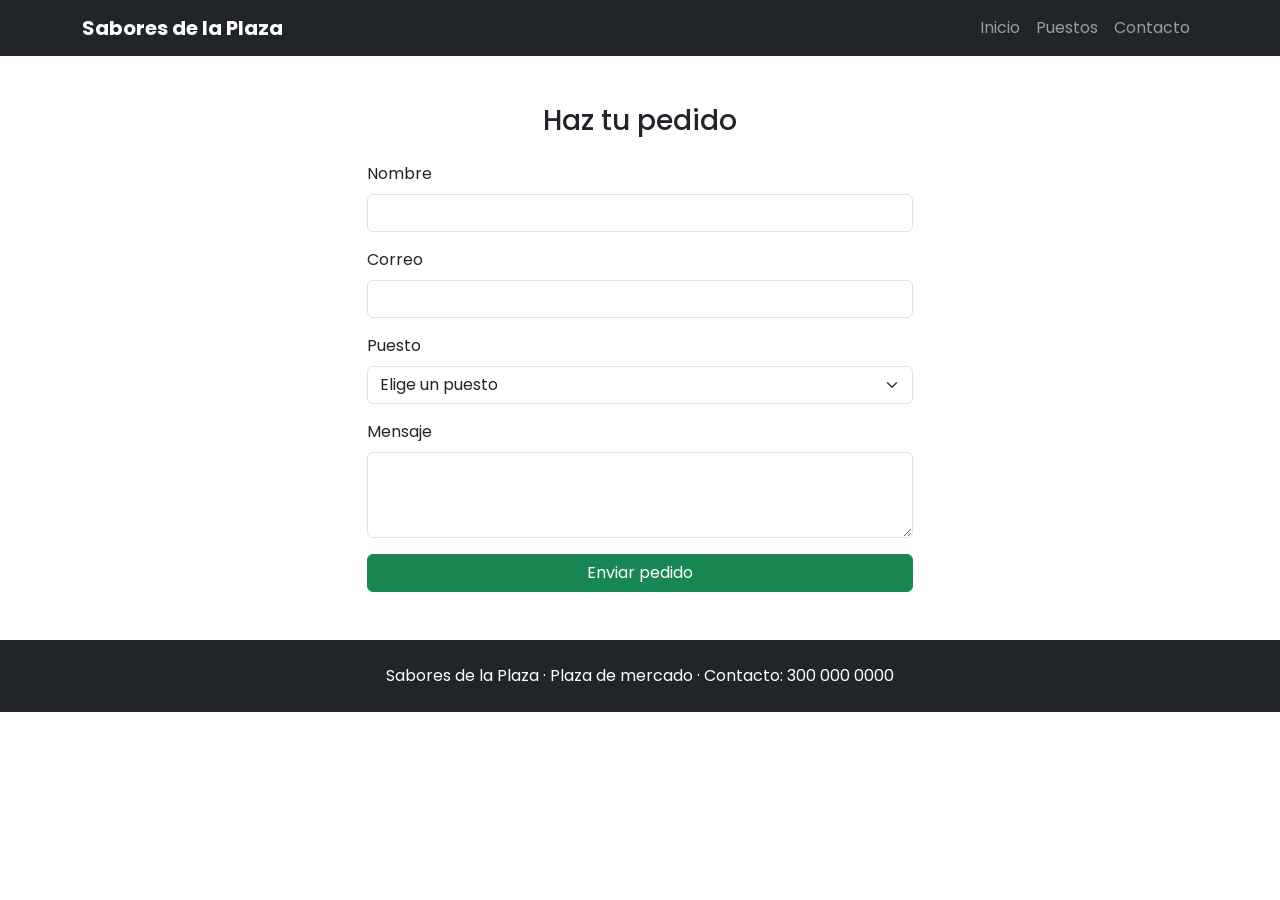
<file: plaza/contacto.html>
<!--
============================================================
Página CONTACTO Y PEDIDOS · Sabores de la Plaza
Ejercicios 01, 02, 06, 07 y 08
============================================================
Escribe tu HTML DEBAJO de este comentario.

Ejercicios 01 y 02 · Igual que en index.html
  - Bootstrap instalado y la MISMA barra de navegación.

Ejercicio 06 · El formulario
  - Campos: nombre (type="text"), teléfono o correo (type="tel" o
    type="email"), un <select> con al menos 3 puestos y un
    <textarea> para el mensaje.
  - Cada campo con su <label for="..."> igual a su id.
  - Clases de Bootstrap: form-control (form-select en el select).
  - Un <button type="submit"> con btn y un color (btn-primary…).
  - Centrado y sin ocupar todo el ancho en pantalla grande:
    la fila con justify-content-center y la columna menor a 12.

Ejercicio 07 · Más componentes de la documentación
  - Preguntas frecuentes (Components → Accordion), al menos 3.
  - Y uno de estos dos: un modal (Components → Modal) o unas
    pestañas (Components → Navs and tabs). Aquí o en otra página.

Ejercicio 08 · La letra
  - El mismo <link> de Google Fonts que en index.html.
============================================================
--><!DOCTYPE html>
<html lang="es">
<head>
  <meta charset="UTF-8">
  <meta name="viewport" content="width=device-width, initial-scale=1.0">
  <title>Contacto de la Plaza</title>
  <link rel="preconnect" href="https://fonts.googleapis.com">
  <link rel="preconnect" href="https://fonts.gstatic.com" crossorigin>
  <link href="https://fonts.googleapis.com/css2?family=Poppins:wght@400;600;700&display=swap" rel="stylesheet">
  <link href="https://cdn.jsdelivr.net/npm/bootstrap@5.3.8/dist/css/bootstrap.min.css" rel="stylesheet" integrity="sha384-sRIl4kxILFvY47J16cr9ZwB07vP4J8+LH7qKQnuqkuIAvNWLzeN8tE5YBujZqJLB" crossorigin="anonymous">
  <link href="styles.css" rel="stylesheet">
</head>
<body>
  <nav class="navbar navbar-expand-lg bg-dark" data-bs-theme="dark">
    <div class="container">
      <a class="navbar-brand fw-bold" href="index.html">Sabores de la Plaza</a>
      <button class="navbar-toggler" type="button" data-bs-toggle="collapse" data-bs-target="#menuPrincipal" aria-controls="menuPrincipal" aria-expanded="false" aria-label="Abrir menú">
        <span class="navbar-toggler-icon"></span>
      </button>
      <div class="collapse navbar-collapse" id="menuPrincipal">
        <ul class="navbar-nav ms-auto">
          <li class="nav-item"><a class="nav-link" href="index.html">Inicio</a></li>
          <li class="nav-item"><a class="nav-link" href="puestos.html">Puestos</a></li>
          <li class="nav-item"><a class="nav-link" href="contacto.html">Contacto</a></li>
        </ul>
      </div>
    </div>
  </nav>

  <main class="container py-5">
    <div class="row justify-content-center">
      <div class="col-12 col-md-8 col-lg-6">
        <h1 class="h3 mb-4 text-center">Haz tu pedido</h1>
        <form>
          <div class="mb-3">
            <label for="nombre" class="form-label">Nombre</label>
            <input type="text" class="form-control" id="nombre" required>
          </div>
          <div class="mb-3">
            <label for="correo" class="form-label">Correo</label>
            <input type="email" class="form-control" id="correo" required>
          </div>
          <div class="mb-3">
            <label for="puesto" class="form-label">Puesto</label>
            <select class="form-select" id="puesto" required>
              <option value="" selected disabled>Elige un puesto</option>
              <option value="frutas">Frutas</option>
              <option value="panaderia">Panadería</option>
              <option value="almuerzos">Almuerzos</option>
            </select>
          </div>
          <div class="mb-3">
            <label for="mensaje" class="form-label">Mensaje</label>
            <textarea class="form-control" id="mensaje" rows="3"></textarea>
          </div>
          <div class="d-grid">
            <button type="submit" class="btn btn-success">Enviar pedido</button>
          </div>
        </form>
      </div>
    </div>
  </main>

  <footer class="bg-dark text-white text-center py-4">
    <div class="container">
      <p class="mb-0">Sabores de la Plaza · Plaza de mercado · Contacto: 300 000 0000</p>
    </div>
  </footer>

  <script src="https://cdn.jsdelivr.net/npm/bootstrap@5.3.8/dist/js/bootstrap.bundle.min.js" integrity="sha384-FKyoEForCGlyvwx9Hj09JcYn3nv7wiPVlz7YYwJrWVcXK/BmnVDxM+D2scQbITxI" crossorigin="anonymous"></script>
</body>
</html>
</file>
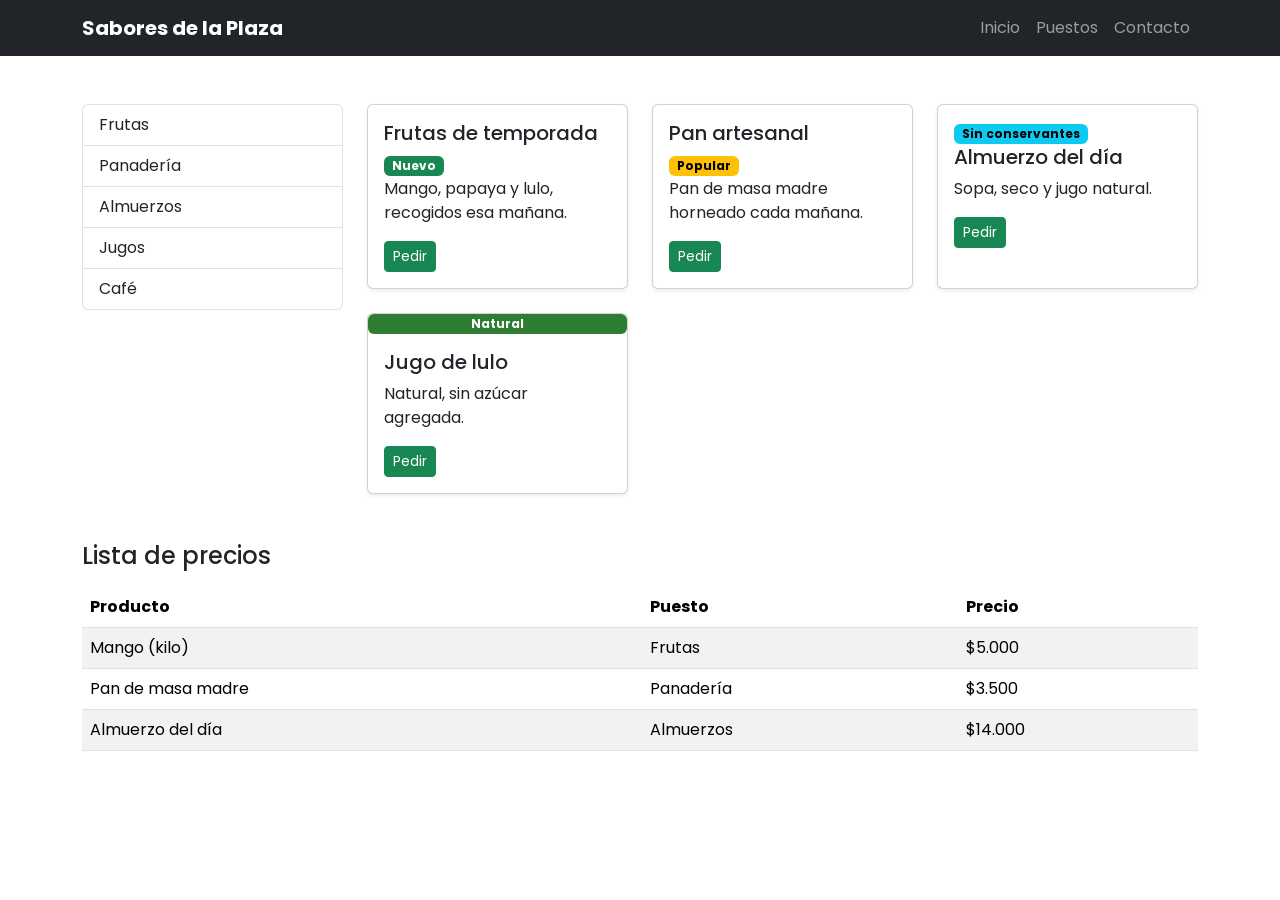
<file: plaza/puestos.html>
<!--
============================================================
Página NUESTROS PUESTOS · Sabores de la Plaza
Ejercicios 01, 02, 04, 05 y 08
============================================================
Escribe tu HTML DEBAJO de este comentario.

Ejercicios 01 y 02 · Igual que en index.html
  - Bootstrap instalado y la MISMA barra de navegación.

Ejercicio 04 · El catálogo
  - Una fila con dos columnas: un lateral angosto y un contenido
    ancho que sumen 12 en pantalla grande.
  - El lateral tiene las 5 categorías: Frutas, Panadería,
    Almuerzos, Jugos y Café (por ejemplo, con un list-group).
  - El contenido tiene al menos 4 tarjetas (card), cada una en su
    propia columna, con card-title, card-text y un botón.
  - Todas las tarjetas de una fila miden lo mismo (h-100).
  - Más tarjetas por fila en el computador; menos en el celular.

Ejercicio 05 · A cazar en la documentación
  - Al menos 3 distintivos de color (Components → Badge) dentro de
    las tarjetas: "Nuevo", "Popular", "Sin conservantes"…
  - Una tabla de precios (Content → Tables) con la clase table,
    un <thead> con al menos 2 columnas y al menos 3 productos.

Ejercicio 08 · La letra
  - El mismo <link> de Google Fonts que en index.html.
============================================================
-->
<!DOCTYPE html>
<html lang="es">
<head>
  <link rel="preconnect" href="https://fonts.googleapis.com">
  <link rel="preconnect" href="https://fonts.gstatic.com" crossorigin>
  <link href="https://fonts.googleapis.com/css2?family=Poppins:wght@400;600;700&display=swap" rel="stylesheet">
  <meta charset="UTF-8">
  <meta name="viewport" content="width=device-width, initial-scale=1.0">
  <title>Puestos de la Plaza</title>
  <link href="https://cdn.jsdelivr.net/npm/bootstrap@5.3.8/dist/css/bootstrap.min.css" rel="stylesheet" integrity="sha384-sRIl4kxILFvY47J16cr9ZwB07vP4J8+LH7qKQnuqkuIAvNWLzeN8tE5YBujZqJLB" crossorigin="anonymous">
  <link href="styles.css" rel="stylesheet">
</head>
<body>
  <nav class="navbar navbar-expand-lg bg-dark" data-bs-theme="dark">
  <div class="container">
    <a class="navbar-brand fw-bold" href="index.html">Sabores de la Plaza</a>
    <button class="navbar-toggler" type="button" data-bs-toggle="collapse" data-bs-target="#menuPrincipal" aria-controls="menuPrincipal" aria-expanded="false" aria-label="Abrir menú">
      <span class="navbar-toggler-icon"></span>
    </button>
    <div class="collapse navbar-collapse" id="menuPrincipal">
      <ul class="navbar-nav ms-auto">
        <li class="nav-item"><a class="nav-link" href="index.html">Inicio</a></li>
        <li class="nav-item"><a class="nav-link" href="puestos.html">Puestos</a></li>
        <li class="nav-item"><a class="nav-link" href="contacto.html">Contacto</a></li>
      </ul>
    </div>
  </div>
</nav>
  <main class="container py-5">
    <div class="row g-4">
      <aside class="col-12 col-lg-3">
        <div class="list-group">
          <a href="#" class="list-group-item list-group-item-action">Frutas</a>
          <a href="#" class="list-group-item list-group-item-action">Panadería</a>
          <a href="#" class="list-group-item list-group-item-action">Almuerzos</a>
          <a href="#" class="list-group-item list-group-item-action">Jugos</a>
          <a href="#" class="list-group-item list-group-item-action">Café</a>
        </div>
      </aside>

      <div class="col-12 col-lg-9">
        <div class="row row-cols-1 row-cols-md-2 row-cols-xl-3 g-4">
            <div class="col-12 col-md-6 col-xl-4">
            <div class="card h-100 shadow-sm">
              <div class="card-body">
                <h2 class="card-title h5">Frutas de temporada</h2>
                <span class="badge text-bg-success">Nuevo</span>
                <p class="card-text">Mango, papaya y lulo, recogidos esa mañana.</p>
                <a href="contacto.html" class="btn btn-success btn-sm">Pedir</a>
              </div>
            </div>
          </div>
          <div class="col-12 col-md-6 col-xl-4">
            <div class="card h-100 shadow-sm">
              <div class="card-body">
                <h2 class="card-title h5">Pan artesanal</h2>
                  <span class="badge text-bg-warning">Popular</span>
                <p class="card-text">Pan de masa madre horneado cada mañana.</p>
                <a href="contacto.html" class="btn btn-success btn-sm">Pedir</a>
              </div>
            </div>
          </div>
          <div class="col-12 col-md-6 col-xl-4">
            <div class="card h-100 shadow-sm">
              <div class="card-body">
                  <span class="badge text-bg-info">Sin conservantes</span>
                <h2 class="card-title h5">Almuerzo del día</h2>
                <p class="card-text">Sopa, seco y jugo natural.</p>
                <a href="contacto.html" class="btn btn-success btn-sm">Pedir</a>
              </div>
            </div>
          </div>
          <div class="col-12 col-md-6 col-xl-4">
            <div class="card h-100 shadow-sm">
                <span class="badge text-bg-primary">Natural</span>
              <div class="card-body">
                <h2 class="card-title h5">Jugo de lulo</h2>
                <p class="card-text">Natural, sin azúcar agregada.</p>
                <a href="contacto.html" class="btn btn-success btn-sm">Pedir</a>
              </div>
            </div>
          </div>
        </div>
      </div>
    </div>
    <section class="mt-5">
  <h2 class="h4 mb-3">Lista de precios</h2>
  <div class="table-responsive">
    <table class="table table-striped">
      <thead>
        <tr>
          <th scope="col">Producto</th>
          <th scope="col">Puesto</th>
          <th scope="col">Precio</th>
        </tr>
      </thead>
      <tbody>
        <tr>
          <td>Mango (kilo)</td>
          <td>Frutas</td>
          <td>$5.000</td>
        </tr>
        <tr>
          <td>Pan de masa madre</td>
          <td>Panadería</td>
          <td>$3.500</td>
        </tr>
        <tr>
          <td>Almuerzo del día</td>
          <td>Almuerzos</td>
          <td>$14.000</td>
        </tr>
      </tbody>
    </table>
  </div>
</section>
  </main>
  <script src="https://cdn.jsdelivr.net/npm/bootstrap@5.3.8/dist/js/bootstrap.bundle.min.js" integrity="sha384-FKyoEForCGlyvwx9Hj09JcYn3nv7wiPVlz7YYwJrWVcXK/BmnVDxM+D2scQbITxI" crossorigin="anonymous"></script>
</body>
</html>
</file>
<file: plaza/styles.css>
/*
============================================================
Ejercicio 08 · La identidad visual de Sabores de la Plaza
============================================================
El cliente pidió "nuestros propios colores, no el azul de todos
los sitios" y "una letra que se sienta cálida".
Escribe tu CSS DEBAJO de este comentario.

  - En :root, cambia --bs-primary y --bs-primary-rgb por tu color
    principal (el mismo color: uno en hexadecimal y otro en números).
  - En :root, cambia --bs-body-font-family por la fuente que traes
    de Google Fonts (el mismo nombre que va en el <link>).
  - Una regla para .btn-primary que cambie --bs-btn-bg (y si
    quieres, --bs-btn-border-color y --bs-btn-hover-bg).

Recuerda: este archivo se enlaza DESPUÉS de Bootstrap.
La paleta es tuya: colores cálidos de plaza de mercado.
============================================================
*/
:root {
  --bs-primary: #2e7d32;
  --bs-primary-rgb: 46, 125, 50;
}

body {
  font-family: "Poppins", sans-serif;
}
.btn-primary {
  --bs-btn-bg: #2e7d32;
  --bs-btn-border-color: #2e7d32;
  --bs-btn-hover-bg: #1b5e20;
  --bs-btn-hover-border-color: #1b5e20;
  --bs-btn-active-bg: #1b5e20;
  --bs-btn-active-border-color: #1b5e20;
}
</file>
